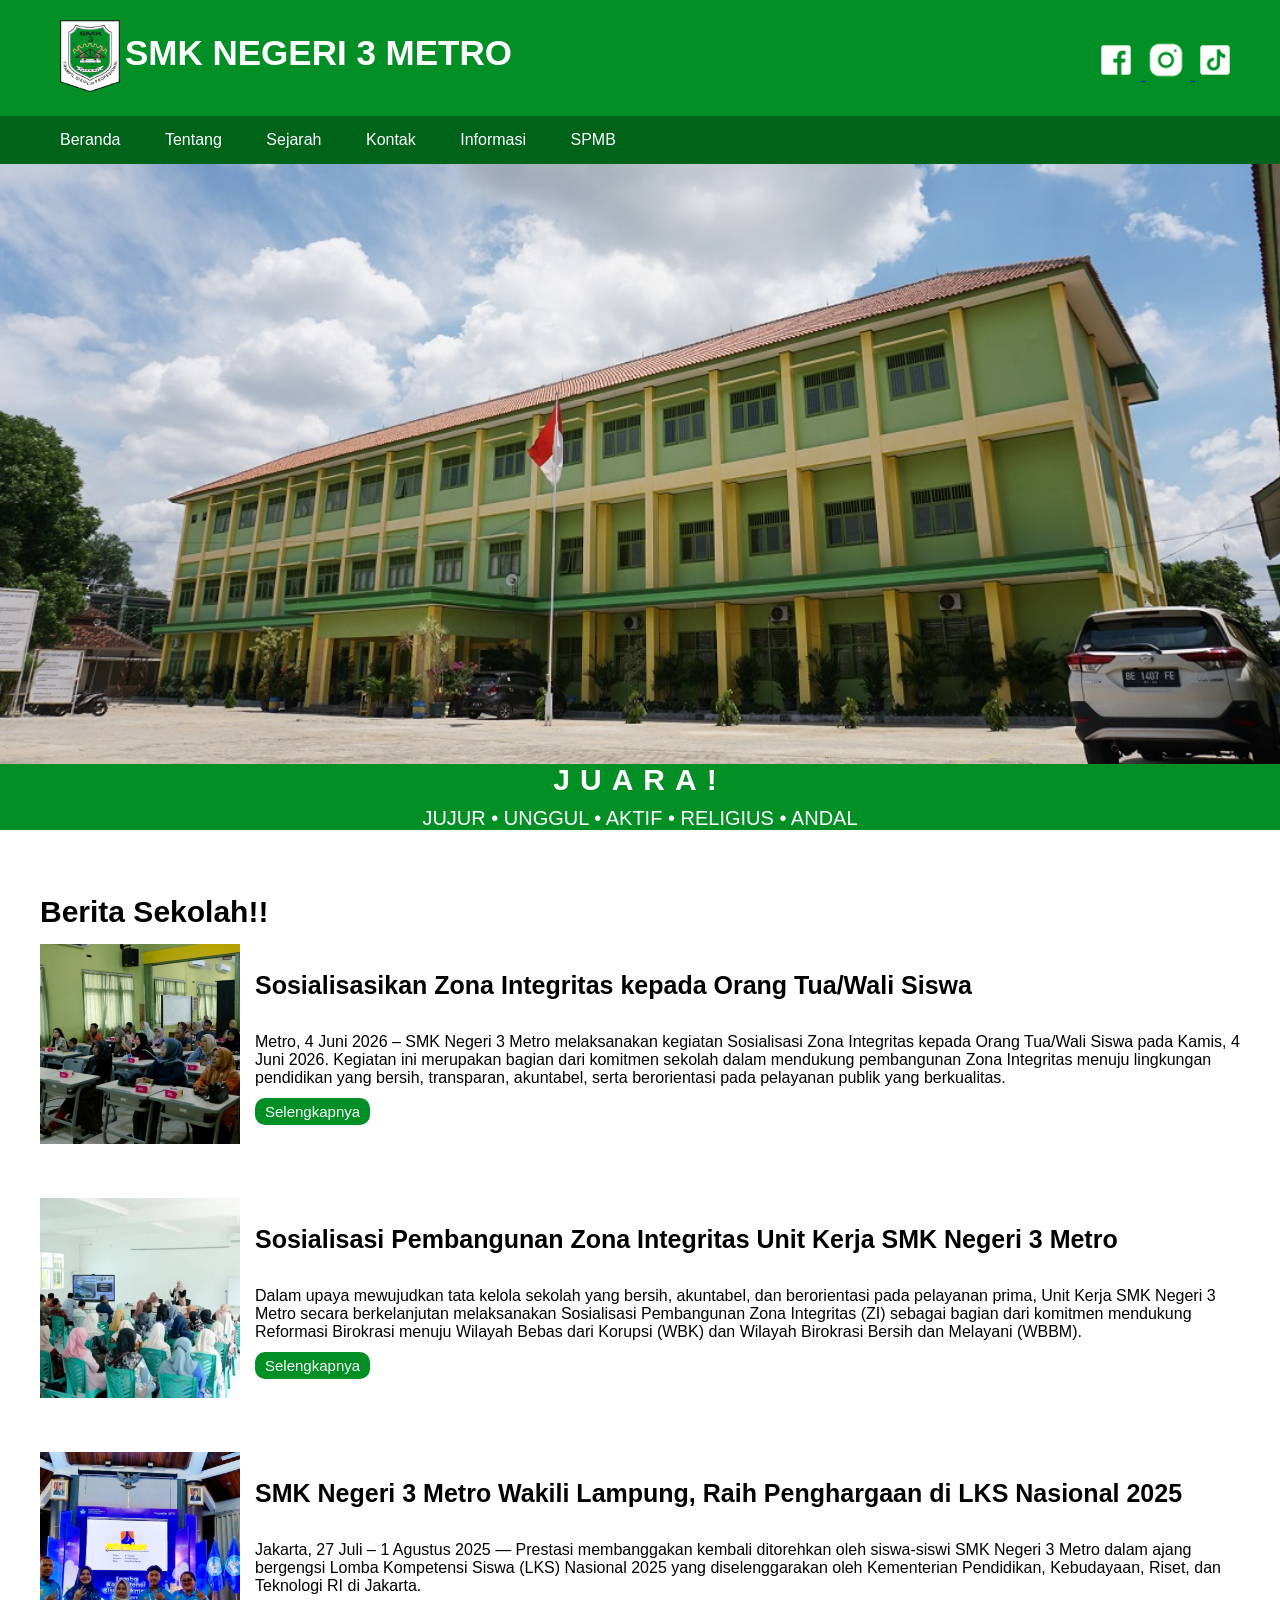
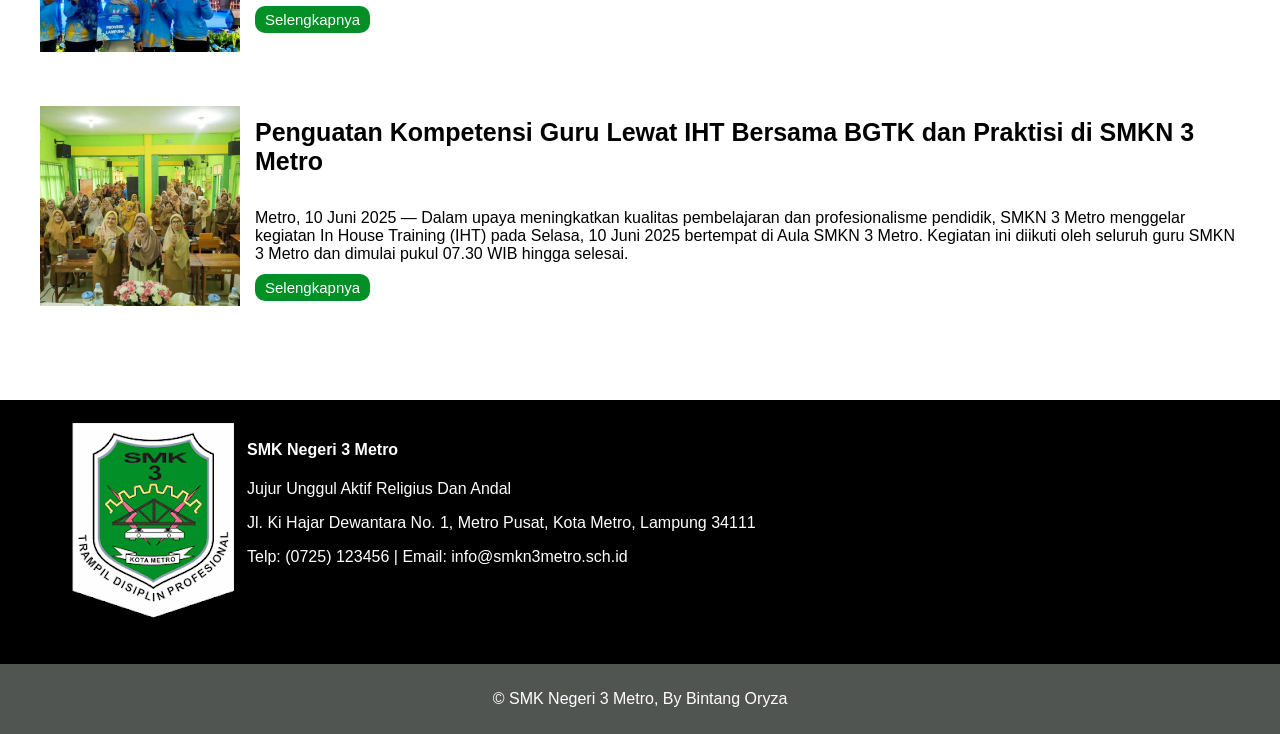
<file: index.html>
<!DOCTYPE html>
<html lang="en">

<head>
    <meta charset="UTF-8">
    <meta name="viewport" content="width=device-width, initial-scale=1.0">
    <title>SMK Negeri 3 Metro</title>
    <link rel="stylesheet" href="assets/css/style.css">
</head>

<body>
    <header class="main-header">
        <div class="container">
            <div class="header-content">
                <div class="header-logo">
                    <img src="assets/images/logo.png" alt="Logo SMK Negeri 3 Metro">
                </div>
                <h1>SMK NEGERI 3 METRO</h1>
                <div class="header-sosmed">
                    <a href="https://facebook.com">
                        <img src="assets/images/facebook.png" alt="Facebook">
                    </a>
                    <a href="https://instagram.com">
                        <img src="assets/images/instagram.png" alt="Instagram">
                    </a>
                    <a href="https://tiktok.com">
                        <img src="assets/images/tiktok.png" alt="TikTok">
                    </a>
                </div>
            </div>
        </div>
    </header>

    <div class="header-sub">
        <div class="container">
            <div class="header-nav">
                <a href="#beranda">Beranda</a>
                <a href="#tentang">Tentang</a>
                <a href="#sejarah">Sejarah</a>
                <a href="#kontak">Kontak</a>
                <a href="#informasi">Informasi</a>
                <a href="#spmb">SPMB</a>
            </div>
        </div>
    </div>
    <div class="banner">
        <img src="assets/images/banner.jpg" alt="Banner SMK Negeri 3 Metro">
    </div>
    <div class="tagline">
        <h3>JUARA!</h3>
        <p>JUJUR • UNGGUL • AKTIF • RELIGIUS • ANDAL</p>

    </div>
    <!-- mulai bagian berita -->
    <div id="berita">
        <div class="container">
            <h3>Berita Sekolah!!</h3>
            <div class="berita-data">
                <div class="berita-gambar">
                    <img src="assets/images/berita1.webp" alt=" gambar Berita">
                </div>
                <div class="berita-deskripsi">
                    <h4>Sosialisasikan Zona Integritas kepada Orang Tua/Wali Siswa</h4>
                    <p>Metro, 4 Juni 2026 – SMK Negeri 3 Metro melaksanakan kegiatan Sosialisasi Zona Integritas kepada
                        Orang Tua/Wali Siswa pada Kamis, 4 Juni 2026. Kegiatan ini merupakan bagian dari komitmen
                        sekolah dalam mendukung pembangunan Zona Integritas menuju lingkungan pendidikan yang bersih,
                        transparan, akuntabel, serta berorientasi pada pelayanan publik yang berkualitas.</p>
                    <a href="https://www.smkn3metro.sch.id/berita/sosialisasikan-zona-integritas-kepada-orang-tuawali-siswa"
                        class="berita-tombol">Selengkapnya</a>
                </div>
            </div>

            <div class="berita-data">
                <div class="berita-gambar">
                    <img src="assets/images/berita2.webp" alt=" gambar Berita">
                </div>
                <div class="berita-deskripsi">
                    <h4>Sosialisasi Pembangunan Zona Integritas Unit Kerja SMK Negeri 3 Metro</h4>
                    <p>Dalam upaya mewujudkan tata kelola sekolah yang bersih, akuntabel, dan berorientasi pada
                        pelayanan prima, Unit Kerja SMK Negeri 3 Metro secara berkelanjutan melaksanakan Sosialisasi
                        Pembangunan Zona Integritas (ZI) sebagai bagian dari komitmen mendukung Reformasi Birokrasi
                        menuju Wilayah Bebas dari Korupsi (WBK) dan Wilayah Birokrasi Bersih dan Melayani (WBBM).</p>
                    <a href="https://www.smkn3metro.sch.id/berita/sosialisasi-pembangunan-zona-integritas-unit-kerja-smk-negeri-3-metro"
                        class="berita-tombol">Selengkapnya</a>
                </div>
            </div>

            <div class="berita-data">
                <div class="berita-gambar">
                    <img src="assets/images/berita3.webp" alt=" gambar Berita">
                </div>
                <div class="berita-deskripsi">
                    <h4>SMK Negeri 3 Metro Wakili Lampung, Raih Penghargaan di LKS Nasional 2025</h4>
                    <p>Jakarta, 27 Juli – 1 Agustus 2025 — Prestasi membanggakan kembali ditorehkan oleh siswa-siswi SMK
                        Negeri 3 Metro dalam ajang bergengsi Lomba Kompetensi Siswa (LKS) Nasional 2025 yang
                        diselenggarakan oleh Kementerian Pendidikan, Kebudayaan, Riset, dan Teknologi RI di Jakarta.
                    </p>
                    <a href="https://www.smkn3metro.sch.id/berita/smk-negeri-3-metro-wakili-lampung,-raih-penghargaan-di-lks-nasional-2025" class="berita-tombol">Selengkapnya</a>
                </div>
            </div>

            <div class="berita-data">
                <div class="berita-gambar">
                    <img src="assets/images/berita4.webp" alt=" gambar Berita">
                </div>
                <div class="berita-deskripsi">
                    <h4>Penguatan Kompetensi Guru Lewat IHT Bersama BGTK dan Praktisi di SMKN 3 Metro</h4>
                    <p>Metro, 10 Juni 2025 — Dalam upaya meningkatkan kualitas pembelajaran dan profesionalisme pendidik, SMKN 3 Metro menggelar kegiatan In House Training (IHT) pada Selasa, 10 Juni 2025 bertempat di Aula SMKN 3 Metro. Kegiatan ini diikuti oleh seluruh guru SMKN 3 Metro dan dimulai pukul 07.30 WIB hingga selesai.

                    </p>
                    <a href="https://www.smkn3metro.sch.id/berita/penguatan-kompetensi-guru-lewat-iht-bersama-bgtk-dan-praktisi-di-smkn-3-metro" class="berita-tombol">Selengkapnya</a>
                </div>
            </div>
        </div>
    </div>
    <!-- selesai bagian berita -->
    <footer class="main-footer">
        <div class="footer-data">
            <div class="container-footer">
                <div class="footer-gambar">
                    <img src="assets/images/logo.png" alt="Logo SMK Negeri 3 Metro">
                </div>
                <div class="footer-deskripsi">
                    <h4>SMK Negeri 3 Metro</h4>
                    <p>Jujur Unggul Aktif Religius Dan Andal</p>
                    <p>Jl. Ki Hajar Dewantara No. 1, Metro Pusat, Kota Metro, Lampung 34111</p>
                    <p>Telp: (0725) 123456 | Email: info@smkn3metro.sch.id</p>
                </div>
            </div>
        </div>
    </footer>

    <div class="sub-footer">
        <p>&copy; SMK Negeri 3 Metro, By Bintang Oryza</p>
    </div>

</body>

</html>
</file>
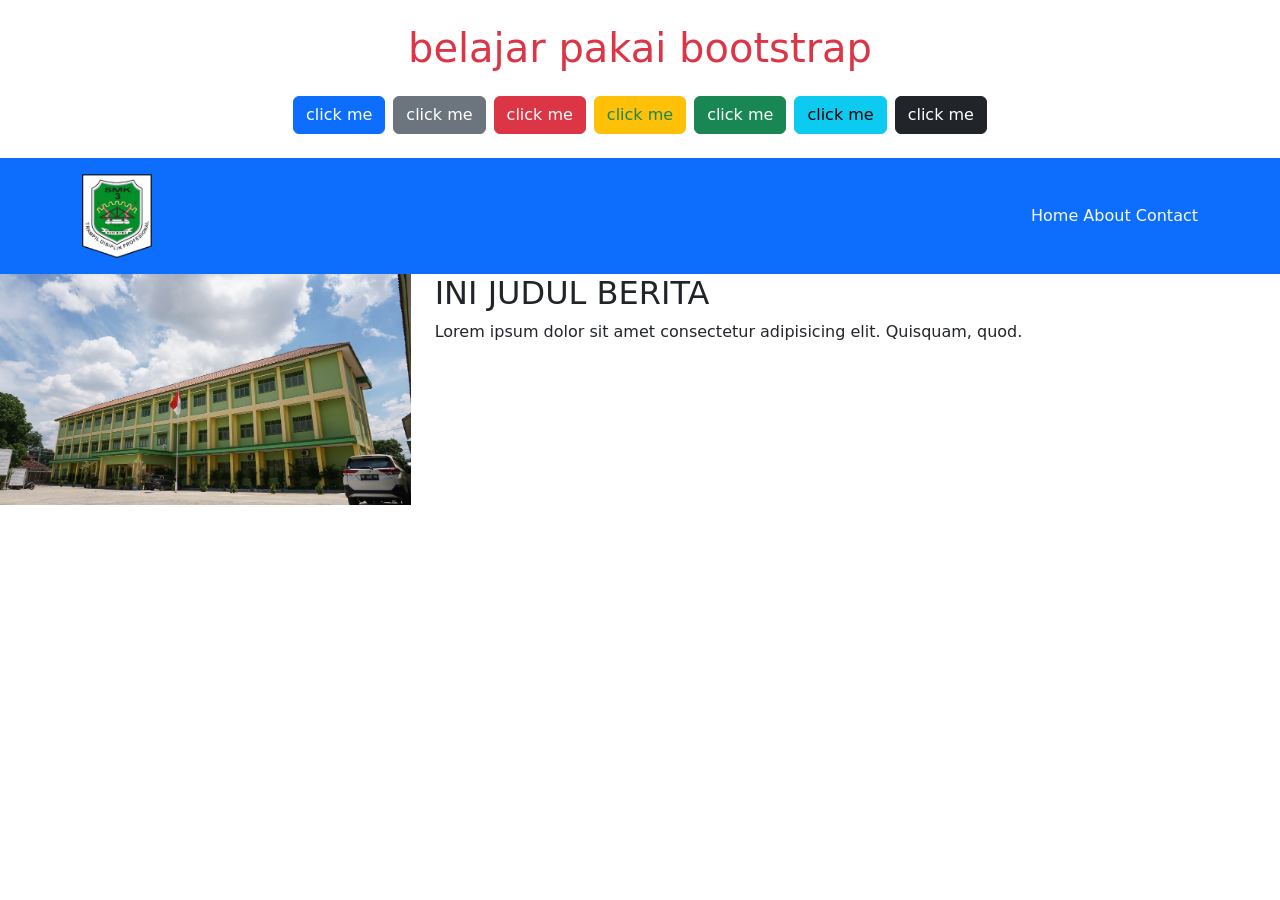
<file: bootstrap.html>
<!DOCTYPE html>
<html lang="en">
<head>
    <meta charset="UTF-8">
    <meta name="viewport" content="width=device-width, initial-scale=1.0">
    <title>Belajar Bootstrap</title>
    <link rel="stylesheet" href="https://cdn.jsdelivr.net/npm/bootstrap@5.3.8/dist/css/bootstrap.min.css">
    <style>

    </style>
</head>
<body>
    <div class="container">
        <h1 class="text-danger text-center mt-4" >belajar pakai bootstrap</h1>
        <!--
         primary(biru),
         secondary(abu),
         danger(merah),
         warning(kuning),
         success(hijau),
         info(biru muda),
         dark(hitam)
         light(putih)
        -->
        <div class="d-flex justify-content-center gap-2 mt-4">
            <button class="btn btn-primary rounded-pil">click me</button>
            <button class="btn btn-secondary">click me</button>
            <button class="btn btn-danger">click me</button>
            <button class="btn btn-warning text-success">click me</button>
            <button class="btn btn-success">click me</button>
            <button class="btn btn-info">click me</button>
            <button class="btn btn-dark">click me</button>
        </div>
    </div>

    <header class="bg-primary mt-4 p-3">
        <div class="container d-flex align-items-center">
            <div>
                <img src="assets/images/logo.png" width="70px">
            </div>
            <div class="ms-auto">
                <a class="text-light text-decoration-none" href="#">Home</a>
                <a class="text-light text-decoration-none" href="#">About</a>
                <a class="text-light text-decoration-none" href="#">Contact</a>
            </div>
        </div>
    </header>

    <!-- grid system -->
    <div class="row">
        <div class="col-md-4">
            <img src="assets/images/banner.jpg" width="100%" alt="">
        </div>
        
        <div class="col-md-8">
            <h2>INI JUDUL BERITA</h2>
            <p>Lorem ipsum dolor sit amet consectetur adipisicing elit. Quisquam, quod.</p>
        </div>
    </div>

</body>
</html>
</file>
<file: assets/css/style.css>
*{
    box-sizing: border-box;
}

body{
    margin: 0;
    font-family: 'segoe ui', sans-serif;
}

.container{
    max-width: 1200px;
    margin: 0 auto;
}

.main-header{
    background-color: #018f26;
}

.header-logo img{
    width: 60px;
    margin: 10px 0;
}

.header-content{
    display: flex;
    margin-left: 20px;
    padding: 10px 0;
}

.header-content h1{
    color: #fff;
    font-size: 35px;
    margin-left: 5px;
}

.header-sosmed{
    margin-left: auto;
}

.header-sosmed img{
    width: 40px;
    margin: 30px 5px 0 0;
}

.header-sub{
    background-color: #00631a;
}

.header-nav a {
    padding: 15px 20px;
    display: inline-block;
    color: #ffff;
    text-decoration: none;
}

.banner img{
    width: 100%;
    height: 600px;
    object-fit: cover;
    object-position: bottom;
}

.tagline{
    text-align: center;
    background-color: #018f26;
    color: #ffff;
    margin: -5px;
}

.tagline h3{
    font-size: 30px;
    margin-top: 0px;
    margin-bottom: 10px;
    letter-spacing: 10px;
}

.tagline p{
    font-size: 20px;
    margin: 0;
}

#berita{
    padding: 40px 0;
}

.container h3{
    font-size: 30px;
    margin-bottom: 15px;
}

.berita-data{
    display: flex;
    align-items: center;
    margin-bottom: 50px;
    gap: 15px;
}

.berita-gambar img{
    width: 200px;
    height: 200px;
    object-fit: cover;
}

.berita-deskripsi h4{
    margin-top: 0;
    font-size: 25px;
}

.berita-tombol{
    margin: 0;
    padding: 5px 10px;
    font-size: 15px;
    text-decoration: none;
    color: #ffffff;
    background-color: #018f26;
    border-radius: 10px;
}

.main-footer{
background-color: #000000;
color: #ffff;
padding: 20px 0;

}

.container-footer{
display: flex;
padding-left: 70px;
}

.footer-data{
display: flex;
align-items: center;
gap: 10px;
margin-bottom: 20px;
}

.footer img{
width: 100px;
height: 100px;
gap: 10px;
margin-bottom: 20px;
}

.footer-deskripsi{
margin-left: 10px;
}

.sub-footer{
background-color: #515552;
color: #ffff;
text-align: center;
padding: 10px 0;
}
</file>
